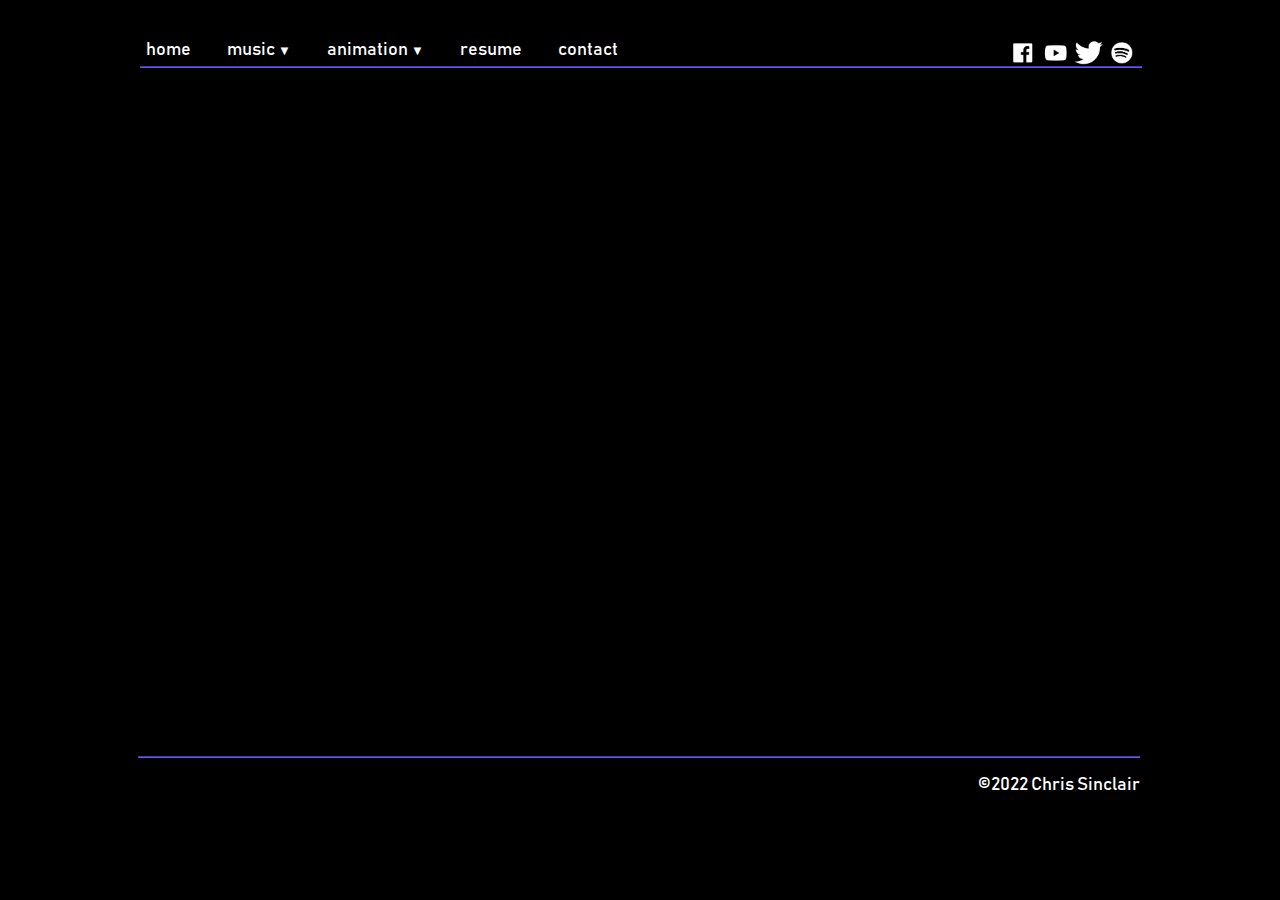
<file: anim_abstract.html>
<!DOCTYPE = html>
<html lang = "en">
	<head>
		<title>Chris Sinclair | Abstract Animation</title>
		<link rel = "stylesheet" href = "./css/style.css" type = "text/css"/>
		<link rel="icon" type="image/x-icon" href="./img/favicon.png">
		<meta charset = "UTF-8">
		<meta name = "description" content = "Chris Sinclair">
		<meta name = "keywords" content = "chris sinclair, portfolio, art, artist, music, animation, web design, resume">
		<meta name = "author" content = "Chris Sinclair">
		<meta name = "viewport" content = "width = device-width, initial-scale = 1.0">
	</head>
	<body>
		<div id = "container">
			<div id = "menu">
				<button id = "button" onClick = "window.location.href = 'index.html';">home</button>
				<div class = "music">
					<button id = "button">music <span style = "font-size: 13px;">▼</span></button>
					<div class = "music-content">
						<a href = "music_fox.html">fox</a>
						<a href = "music_tse.html">the sinclair express</a>
					</div>
				</div>
				<div class = "animation">
					<button id = "button">animation <span style = "font-size: 13px;">▼</span></button>
					<div class = "animation-content">
						<a href = "anim_char.html">character animation</a>
						<a href = "anim_abstract.html">abstract animation</a>
					</div>
				</div>
				<button id = "button" onClick = "window.location.href = 'resume.html';">resume</button>
				<button id = "button" onClick = "window.location.href = 'contact.html';">contact</button>
			</div>
			<div id = "socials">				
				<a href = "https://open.spotify.com/artist/1iUib1LnnTDov2gKu0nJpO"><img src = "./img/thumb_spot.png" alt = "The Sinclair Express' Spotify Band Page"></a>
				<a href = "https://twitter.com/CSinclair89"><img src = "./img/thumb_twitter.png" alt = "Chris Sinclair's Twitter Profile"></a>
				<a href = "https://www.youtube.com/user/chrissinclair89"><img src = "./img/thumb_yt.png" alt = "Chris Sinclair's YouTube Channel"></a>
				<a href = "https://www.facebook.com/chris.sinclair89/" ><img src = "./img/thumb_fb.png" alt = "Chris Sinclair's Facebook Page"></a>
			</div>
			<hr id ="hr1">
			<div id = "animmain">
				<iframe width="560" height="315" src="https://www.youtube.com/embed/FMKj3icFLWA" title="YouTube video player" frameborder="0" allow="accelerometer; autoplay; clipboard-write; encrypted-media; gyroscope; picture-in-picture" allowfullscreen></iframe>
				<p></p>
				<iframe width="560" height="315" src="https://www.youtube.com/embed/MtXNTQKN544" title="YouTube video player" frameborder="0" allow="accelerometer; autoplay; clipboard-write; encrypted-media; gyroscope; picture-in-picture" allowfullscreen></iframe>
			</div>
			<hr id = "hr2">
		<footer>
		<p style = "font-size: 18px; text-align: right; position: static;">©2022 Chris Sinclair</p>
		</footer>
		</div>
	</body>
</html>
</file>
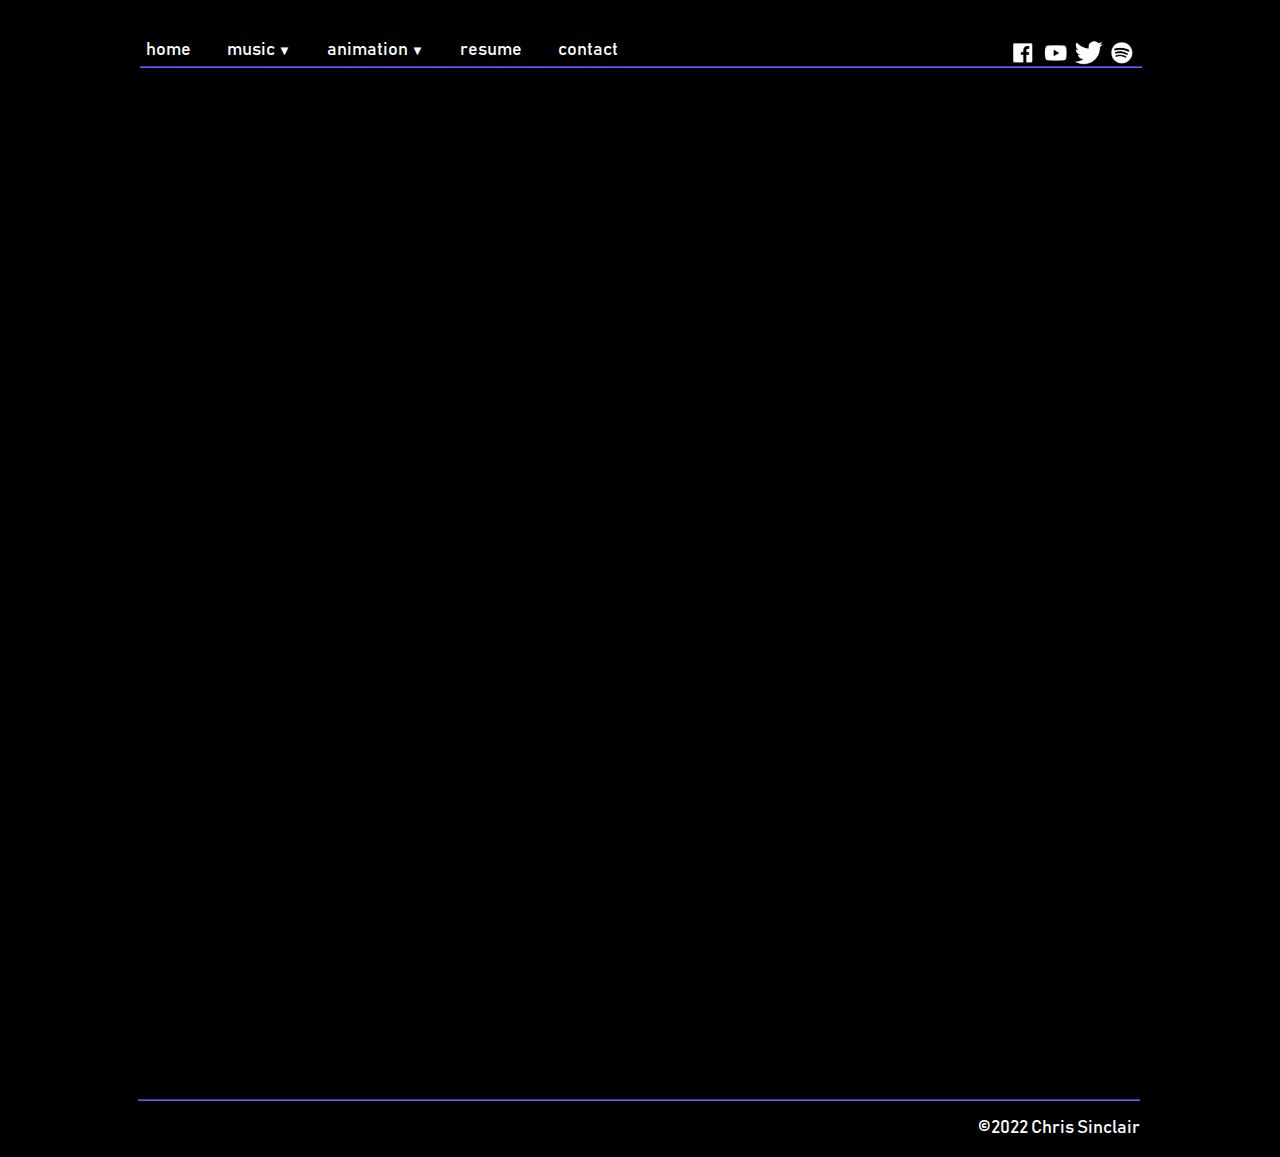
<file: anim_char.html>
<!DOCTYPE = html>
<html lang = "en">
	<head>
		<title>Chris Sinclair | Character Animation</title>
		<link rel = "stylesheet" href = "./css/style.css" type = "text/css"/>
		<link rel="icon" type="image/x-icon" href="./img/favicon.png">
		<meta charset = "UTF-8">
		<meta name = "description" content = "Chris Sinclair">
		<meta name = "keywords" content = "chris sinclair, portfolio, art, artist, music, animation, web design, resume">
		<meta name = "author" content = "Chris Sinclair">
		<meta name = "viewport" content = "width = device-width, initial-scale = 1.0">
	</head>
	<body>
		<div id = "container">
			<div id = "menu">
				<button id = "button" onClick = "window.location.href = 'index.html';">home</button>
				<div class = "music">
					<button id = "button">music <span style = "font-size: 13px;">▼</span></button>
					<div class = "music-content">
						<a href = "music_fox.html">fox</a>
						<a href = "music_tse.html">the sinclair express</a>
					</div>
				</div>
				<div class = "animation">
					<button id = "button">animation <span style = "font-size: 13px;">▼</span></button>
					<div class = "animation-content">
						<a href = "anim_char.html">character animation</a>
						<a href = "anim_abstract.html">abstract animation</a>
					</div>
				</div>
				<button id = "button" onClick = "window.location.href = 'resume.html';">resume</button>
				<button id = "button" onClick = "window.location.href = 'contact.html';">contact</button>
			</div>
			<div id = "socials">				
				<a href = "https://open.spotify.com/artist/1iUib1LnnTDov2gKu0nJpO"><img src = "./img/thumb_spot.png" alt = "The Sinclair Express' Spotify Band Page"></a>
				<a href = "https://twitter.com/CSinclair89"><img src = "./img/thumb_twitter.png" alt = "Chris Sinclair's Twitter Profile"></a>
				<a href = "https://www.youtube.com/user/chrissinclair89"><img src = "./img/thumb_yt.png" alt = "Chris Sinclair's YouTube Channel"></a>
				<a href = "https://www.facebook.com/chris.sinclair89/" ><img src = "./img/thumb_fb.png" alt = "Chris Sinclair's Facebook Page"></a>
			</div>
			<hr id ="hr1">
			<div id = "animmain">
				<iframe width="560" height="315" src="https://www.youtube.com/embed/6Lx0YkuIpkQ" title="YouTube video player" frameborder="0" allow="accelerometer; autoplay; clipboard-write; encrypted-media; gyroscope; picture-in-picture" allowfullscreen></iframe>
				<p></p>
				<iframe width="560" height="315" src="https://www.youtube.com/embed/OiiYmD4JtP4" title="YouTube video player" frameborder="0" allow="accelerometer; autoplay; clipboard-write; encrypted-media; gyroscope; picture-in-picture" allowfullscreen></iframe>
				<p></p>
				<iframe width="560" height="315" src="https://www.youtube.com/embed/UyFCKuN_F6k" title="YouTube video player" frameborder="0" allow="accelerometer; autoplay; clipboard-write; encrypted-media; gyroscope; picture-in-picture" allowfullscreen></iframe>
			</div>
			<hr id = "hr2">
		<footer>
		<p style = "font-size: 18px; text-align: right; position: static;">©2022 Chris Sinclair</p>
		</footer>
		</div>
	</body>
</html>
</file>
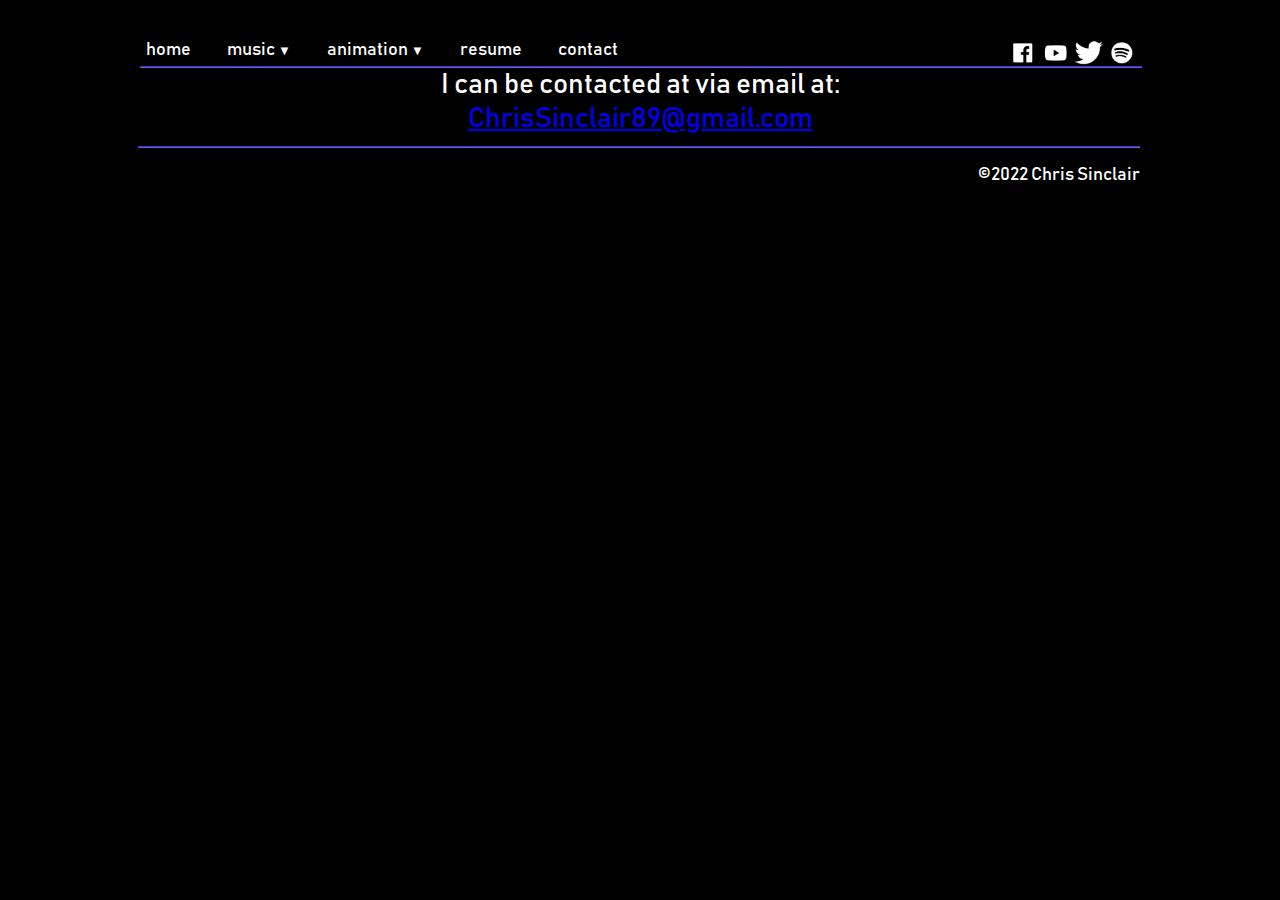
<file: contact.html>
<!DOCTYPE = html>
<html lang = "en">
	<head>
		<title>Chris Sinclair | Home</title>
		<link rel = "stylesheet" href = "./css/style.css" type = "text/css"/>
		<link rel="icon" type="image/x-icon" href="./img/favicon.png">
		<meta charset = "UTF-8">
		<meta name = "description" content = "Chris Sinclair">
		<meta name = "keywords" content = "chris sinclair, portfolio, art, artist, music, animation, web design, resume">
		<meta name = "author" content = "Chris Sinclair">
		<meta name = "viewport" content = "width = device-width, initial-scale = 1.0">
	</head>
	<body>
		<div id = "container">
			<div id = "menu">
				<button id = "button" onClick = "window.location.href = 'index.html';">home</button>
				<div class = "music">
					<button id = "button">music <span style = "font-size: 13px;">▼</span></button>
					<div class = "music-content">
						<a href = "music_fox.html">fox</a>
						<a href = "music_tse.html">the sinclair express</a>
					</div>
				</div>
				<div class = "animation">
					<button id = "button">animation <span style = "font-size: 13px;">▼</span></button>
					<div class = "animation-content">
						<a href = "anim_char.html">character animation</a>
						<a href = "anim_abstract.html">abstract animation</a>
					</div>
				</div>
				<button id = "button" onClick = "window.location.href = 'resume.html';">resume</button>
				<button id = "button" onClick = "window.location.href = 'contact.html';">contact</button>
			</div>
			<div id = "socials">				
				<a href = "https://open.spotify.com/artist/1iUib1LnnTDov2gKu0nJpO"><img src = "./img/thumb_spot.png" alt = "The Sinclair Express' Spotify Band Page"></a>
				<a href = "https://twitter.com/CSinclair89"><img src = "./img/thumb_twitter.png" alt = "Chris Sinclair's Twitter Profile"></a>
				<a href = "https://www.youtube.com/user/chrissinclair89"><img src = "./img/thumb_yt.png" alt = "Chris Sinclair's YouTube Channel"></a>
				<a href = "https://www.facebook.com/chris.sinclair89/" ><img src = "./img/thumb_fb.png" alt = "Chris Sinclair's Facebook Page"></a>
			</div>
			<hr id ="hr1">
			<div id = "resumemain">
				<article class = "resume">
					<p style = "margin: 0% 10% 0% 10%; text-align: center; padding: 10px 0px 10px 0px;">
						I can be contacted at via email at:<br>
						<a href = "mailto:ChrisSinclair89@gmail.com" alt = "Chris Sinclair's Email">ChrisSinclair89@gmail.com</a>
					</p>
				</article>
			</div>
			<hr id = "hr2">
		<footer>
		<p style = "font-size: 18px; text-align: right;">©2022 Chris Sinclair</p>
		</footer>
		</div>
	</body>
</html>
</file>
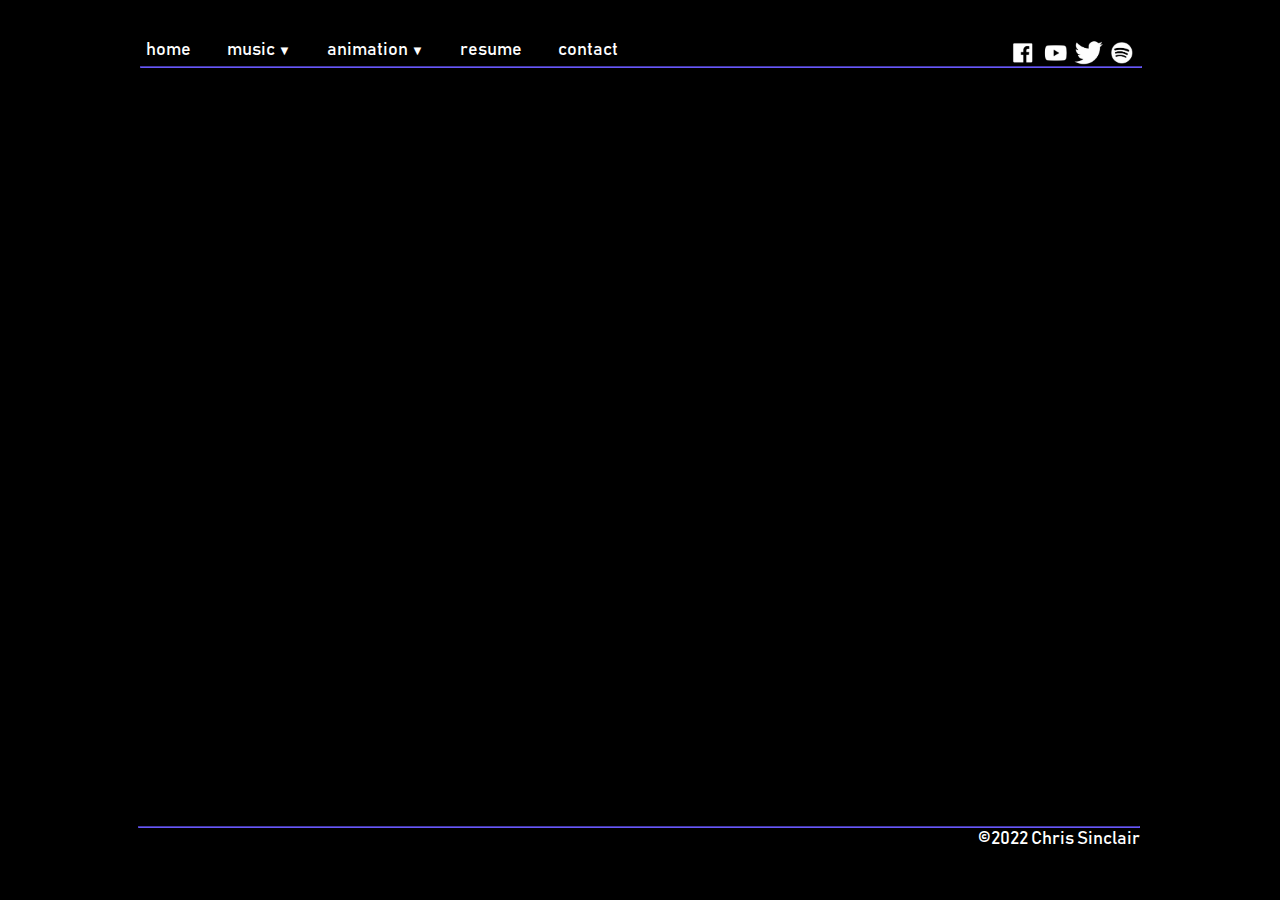
<file: music_fox.html>
<!DOCTYPE = html>
<html lang = "en">
	<head>
		<title>Chris Sinclair | Fox</title>
		<link rel = "stylesheet" href = "./css/style.css" type = "text/css"/>
		<link rel="icon" type="image/x-icon" href="./img/favicon.png">
		<meta charset = "UTF-8">
		<meta name = "description" content = "Chris Sinclair">
		<meta name = "keywords" content = "chris sinclair, portfolio, art, artist, music, animation, web design, resume">
		<meta name = "author" content = "Chris Sinclair">
		<meta name = "viewport" content = "width = device-width, initial-scale = 1.0">
	</head>
	<body>
		<div id = "container">
			<div id = "menu">
				<button id = "button" onClick = "window.location.href = 'index.html';">home</button>
				<div class = "music">
					<button id = "button">music <span style = "font-size: 13px;">▼</span></button>
					<div class = "music-content">
						<a href = "music_fox.html">fox</a>
						<a href = "music_tse.html">the sinclair express</a>
					</div>
				</div>
				<div class = "animation">
					<button id = "button">animation <span style = "font-size: 13px;">▼</span></button>
					<div class = "animation-content">
						<a href = "anim_char.html">character animation</a>
						<a href = "anim_abstract.html">abstract animation</a>
					</div>
				</div>
				<button id = "button" onClick = "window.location.href = 'resume.html';">resume</button>
				<button id = "button" onClick = "window.location.href = 'contact.html';">contact</button>
			</div>
			<div id = "socials">				
				<a href = "https://open.spotify.com/artist/1iUib1LnnTDov2gKu0nJpO"><img src = "./img/thumb_spot.png" alt = "The Sinclair Express' Spotify Band Page"></a>
				<a href = "https://twitter.com/CSinclair89"><img src = "./img/thumb_twitter.png" alt = "Chris Sinclair's Twitter Profile"></a>
				<a href = "https://www.youtube.com/user/chrissinclair89"><img src = "./img/thumb_yt.png" alt = "Chris Sinclair's YouTube Channel"></a>
				<a href = "https://www.facebook.com/chris.sinclair89/" ><img src = "./img/thumb_fb.png" alt = "Chris Sinclair's Facebook Page"></a>
			</div>
			<hr id ="hr1">
			<div id = "musicmain">
				<div id = "albumplaylist">
					<iframe style="border: 0; width: 315px; height: 699px;" src="https://bandcamp.com/EmbeddedPlayer/album=4094891100/size=large/bgcol=333333/linkcol=9a64ff/transparent=true/" seamless><a href="https://foxtheband.bandcamp.com/album/souvenirs-novelties-party-tricks">Souvenirs, Novelties, Party Tricks by Fox</a></iframe>
				</div>
				<iframe width="605" height="340" src="https://www.youtube.com/embed/63X1PfVQDu0" title="YouTube video player" frameborder="0" allow="accelerometer; autoplay; clipboard-write; encrypted-media; gyroscope; picture-in-picture" allowfullscreen></iframe>
				<p></p>
				<iframe width="605" height="340" src="https://www.youtube.com/embed/jTKyWNHTPcg" title="YouTube video player" frameborder="0" allow="accelerometer; autoplay; clipboard-write; encrypted-media; gyroscope; picture-in-picture" allowfullscreen></iframe>
			</div>
			<hr id = "hr2">
		<footer>
		<p style = "font-size: 18px; text-align: right; position: static;">©2022 Chris Sinclair</p>
		</footer>
		</div>
	</body>
</html>
</file>
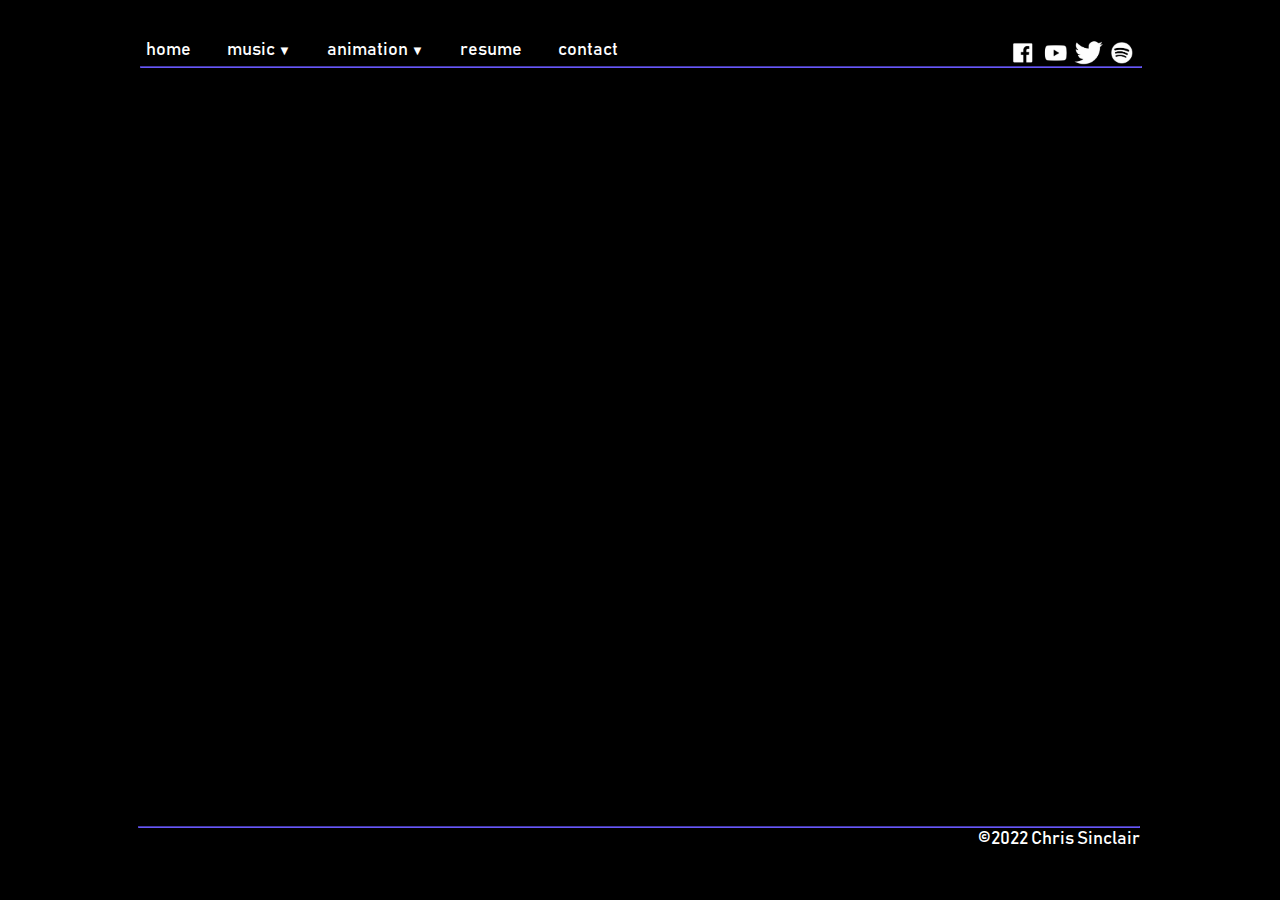
<file: music_tse.html>
<!DOCTYPE = html>
<html lang = "en">
	<head>
		<title>Chris Sinclair | The Sinclair Express</title>
		<link rel = "stylesheet" href = "./css/style.css" type = "text/css"/>
		<link rel="icon" type="image/x-icon" href="./img/favicon.png">
		<meta charset = "UTF-8">
		<meta name = "description" content = "Chris Sinclair">
		<meta name = "keywords" content = "chris sinclair, portfolio, art, artist, music, animation, web design, resume">
		<meta name = "author" content = "Chris Sinclair">
		<meta name = "viewport" content = "width = device-width, initial-scale = 1.0">
	</head>
	<body>
		<div id = "container">
			<div id = "menu">
				<button id = "button" onClick = "window.location.href = 'index.html';">home</button>
				<div class = "music">
					<button id = "button">music <span style = "font-size: 13px;">▼</span></button>
					<div class = "music-content">
						<a href = "music_fox.html">fox</a>
						<a href = "music_tse.html">the sinclair express</a>
					</div>
				</div>
				<div class = "animation">
					<button id = "button">animation <span style = "font-size: 13px;">▼</span></button>
					<div class = "animation-content">
						<a href = "anim_char.html">character animation</a>
						<a href = "anim_abstract.html">abstract animation</a>
					</div>
				</div>
				<button id = "button" onClick = "window.location.href = 'resume.html';">resume</button>
				<button id = "button" onClick = "window.location.href = 'contact.html';">contact</button>
			</div>
			<div id = "socials">				
				<a href = "https://open.spotify.com/artist/1iUib1LnnTDov2gKu0nJpO"><img src = "./img/thumb_spot.png" alt = "The Sinclair Express' Spotify Band Page"></a>
				<a href = "https://twitter.com/CSinclair89"><img src = "./img/thumb_twitter.png" alt = "Chris Sinclair's Twitter Profile"></a>
				<a href = "https://www.youtube.com/user/chrissinclair89"><img src = "./img/thumb_yt.png" alt = "Chris Sinclair's YouTube Channel"></a>
				<a href = "https://www.facebook.com/chris.sinclair89/" ><img src = "./img/thumb_fb.png" alt = "Chris Sinclair's Facebook Page"></a>
			</div>
			<hr id ="hr1">
			<div id = "musicmain">
				<div id = "albumplaylist">
					<iframe style="border: 0; width: 315px; height: 699px; float: right;" src="https://bandcamp.com/EmbeddedPlayer/album=2530351331/size=large/bgcol=333333/linkcol=9a64ff/transparent=true/" seamless><a href="https://thesinclairexpress.bandcamp.com/album/all-aboard">All Aboard by The Sinclair Express</a></iframe>
				</div>
				<iframe width="605" height="340" src="https://www.youtube.com/embed/6ni55Y8mqJw" title="YouTube video player" frameborder="0" allow="accelerometer; autoplay; clipboard-write; encrypted-media; gyroscope; picture-in-picture" allowfullscreen></iframe>
				<p></p>
				<iframe width="605" height="340" src="https://www.youtube.com/embed/anIgbrlsMZ4" title="YouTube video player" frameborder="0" allow="accelerometer; autoplay; clipboard-write; encrypted-media; gyroscope; picture-in-picture" allowfullscreen></iframe>
			</div>
			<hr id = "hr2">
		<footer>
		<p style = "font-size: 18px; text-align: right; position: static;">©2022 Chris Sinclair</p>
		</footer>
		</div>
	</body>
</html>
</file>
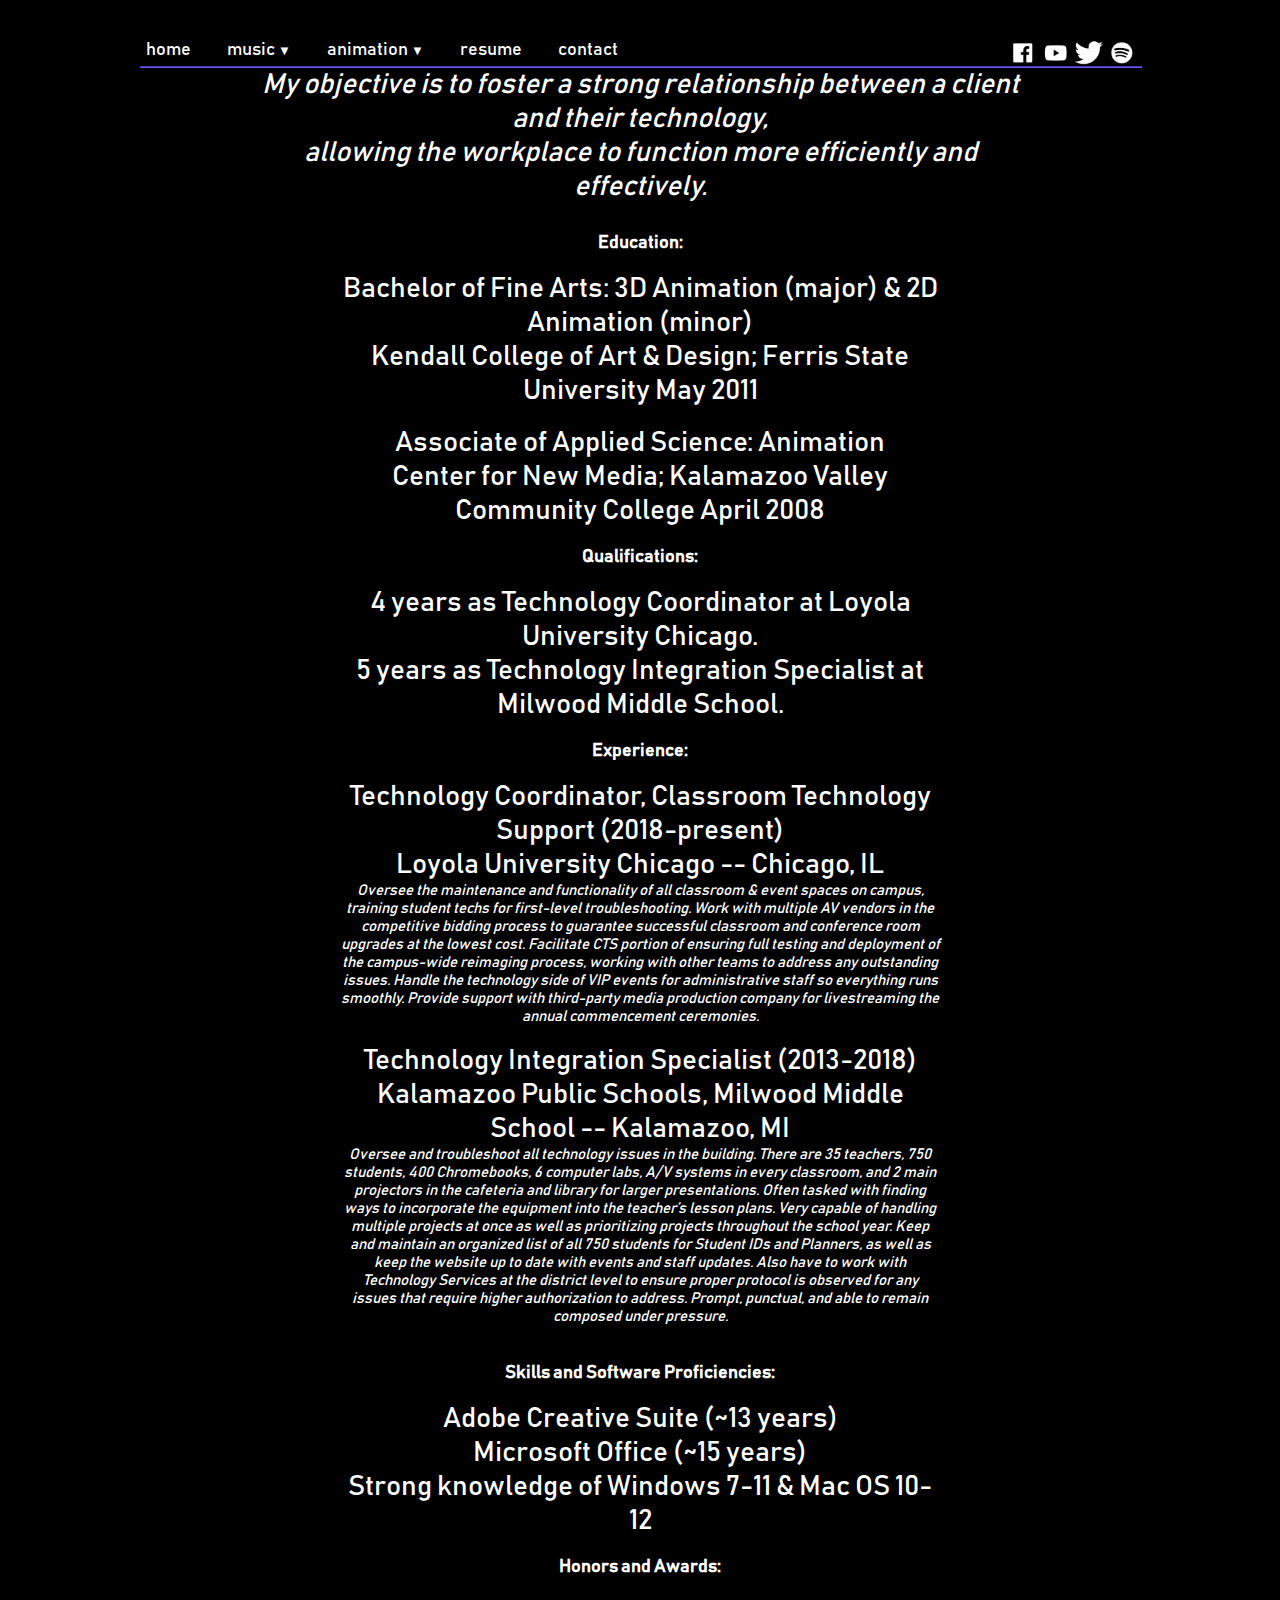
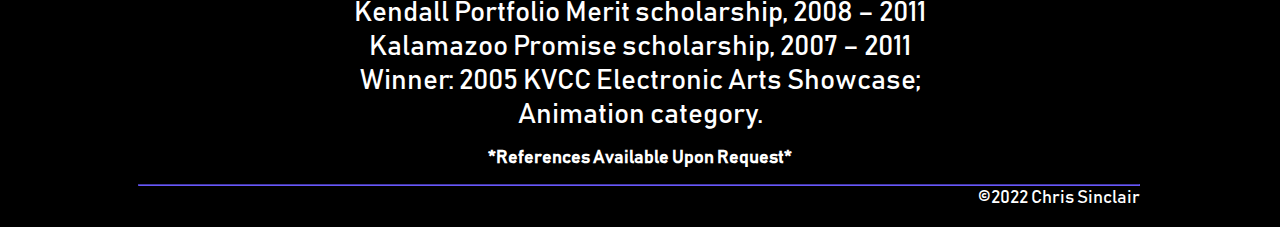
<file: resume.html>
<!DOCTYPE = html>
<html lang = "en">
	<head>
		<title>Chris Sinclair | Home</title>
		<link rel = "stylesheet" href = "./css/style.css" type = "text/css"/>
		<link rel="icon" type="image/x-icon" href="./img/favicon.png">
		<meta charset = "UTF-8">
		<meta name = "description" content = "Chris Sinclair">
		<meta name = "keywords" content = "chris sinclair, portfolio, art, artist, music, animation, web design, resume">
		<meta name = "author" content = "Chris Sinclair">
		<meta name = "viewport" content = "width = device-width, initial-scale = 1.0">
	</head>
	<body>
		<div id = "container">
			<div id = "menu">
				<button id = "button" onClick = "window.location.href = 'index.html';">home</button>
				<div class = "music">
					<button id = "button">music <span style = "font-size: 13px;">▼</span></button>
					<div class = "music-content">
						<a href = "music_fox.html">fox</a>
						<a href = "music_tse.html">the sinclair express</a>
					</div>
				</div>
				<div class = "animation">
					<button id = "button">animation <span style = "font-size: 13px;">▼</span></button>
					<div class = "animation-content">
						<a href = "anim_char.html">character animation</a>
						<a href = "anim_abstract.html">abstract animation</a>
					</div>
				</div>
				<button id = "button" onClick = "window.location.href = 'resume.html';">resume</button>
				<button id = "button" onClick = "window.location.href = 'contact.html';">contact</button>
			</div>
			<div id = "socials">				
				<a href = "https://open.spotify.com/artist/1iUib1LnnTDov2gKu0nJpO"><img src = "./img/thumb_spot.png" alt = "The Sinclair Express' Spotify Band Page"></a>
				<a href = "https://twitter.com/CSinclair89"><img src = "./img/thumb_twitter.png" alt = "Chris Sinclair's Twitter Profile"></a>
				<a href = "https://www.youtube.com/user/chrissinclair89"><img src = "./img/thumb_yt.png" alt = "Chris Sinclair's YouTube Channel"></a>
				<a href = "https://www.facebook.com/chris.sinclair89/" ><img src = "./img/thumb_fb.png" alt = "Chris Sinclair's Facebook Page"></a>
			</div>
			<hr id ="hr1">
			<div id = "resumemain">
				<article class = "resume">
					<p style = "margin: 0% 10% 0% 10%; text-align: center; padding: 10px 0px 10px 0px;"><em>My objective is to foster a strong relationship between a client and their technology,<br>allowing the workplace to function more efficiently and effectively.</em></p>

					<h3>Education:</h3>

				    <p style = "margin: 0% 20% 0% 20%; text-align: center;">Bachelor of Fine Arts: 3D Animation (major) & 2D Animation (minor)<br>
				    Kendall College of Art & Design; Ferris State University
				    May 2011</p><br>

				    <p style = "margin: 0% 20% 0% 20%; text-align: center;">Associate of Applied Science: Animation<br>
				    Center for New Media; Kalamazoo Valley Community College
				    April 2008</p>

					<h3>Qualifications:</h3>

					<p style = "margin: 0% 20% 0% 20%; text-align: center;">4 years as Technology Coordinator at Loyola University Chicago.<br>
					5 years as Technology Integration Specialist at Milwood Middle School.</p>

					<h3>Experience:</h3>

					<p style = "margin: 0% 20% 0% 20%; text-align: center;">Technology Coordinator, Classroom Technology Support (2018-present)<br>
					Loyola University Chicago -- Chicago, IL<br>
					<em style = "font-size: 15px">Oversee the maintenance and functionality of all classroom & event spaces on campus, training student techs for first-level troubleshooting. Work with multiple AV vendors in the competitive bidding process to guarantee successful classroom and conference room upgrades at the lowest cost. Facilitate CTS portion of ensuring full testing and deployment of the campus-wide reimaging process, working with other teams to address any outstanding issues. Handle the technology side of VIP events for administrative staff so everything runs smoothly. Provide support with third-party media production company for livestreaming the annual commencement ceremonies.</em></p><br>

					<p style = "margin: 0% 20% 0% 20%; text-align: center;">Technology Integration Specialist (2013-2018)<br>
					Kalamazoo Public Schools, Milwood Middle School -- Kalamazoo, MI<br>
					<em style = "font-size: 15px">Oversee and troubleshoot all technology issues in the building. There are 35 teachers, 750 
					students, 400 Chromebooks, 6 computer labs, A/V systems in every classroom, and 2 main
					projectors in the cafeteria and library for larger presentations. Often tasked with finding ways to incorporate the equipment into the teacher’s lesson plans. Very capable of handling multiple projects at once as well as prioritizing projects throughout the school year. Keep and maintain an organized list of all 750 students for Student IDs and Planners, as well as keep the website up to date with events and staff updates. Also have to work with Technology Services at the district level to ensure proper protocol is observed for any issues that require higher authorization to address. Prompt, punctual, and able to remain composed under pressure.</em></p><br>


					<h3>Skills and Software Proficiencies:</h3>
					 
					<p style = "margin: 0% 20% 0% 20%; text-align: center;">Adobe Creative Suite (~13 years)<br>
					Microsoft Office (~15 years)<br>
					Strong knowledge of Windows 7-11 & Mac OS 10-12</p>

					<h3>Honors and Awards:</h3>

					<p style = "margin: 0% 20% 0% 20%; text-align: center;">Kendall Portfolio Merit scholarship, 2008 – 2011<br>
					Kalamazoo Promise scholarship, 2007 – 2011<br>
					Winner: 2005 KVCC Electronic Arts Showcase; Animation category.</p>

					<h2>*References Available Upon Request*</h3>
				</article>
			</div>
			<hr id = "hr2">
		<footer>
		<p style = "font-size: 18px; text-align: right;">©2022 Chris Sinclair</p>
		</footer>
		</div>
	</body>
</html>
</file>
<file: css/style.css>
@font-face {
	font-family: Bahnschrift;
	src: url(../font/Bahnschrift.ttf);
	src: url(../font/Bahnschrift.otf);
  	src: url(../font/Bahnschrift.woff);
}

/* Home Page Styling */

p {
	color: white;
	font-family: bahnschrift;
	font-size: 28px;

}

body {
	background-color: black;
}

#homemain {
	display: block;
	text-align: center;
	margin:  auto;

}

@keyframes topline {
	0% {width: 0%; opacity: 100%;}
	100% {width: 100%; opacity: 100%;}
}

#homehr1div {
	clear: both;
}

#homehr1 {
	margin-bottom: 0px;
	margin-top: 0px;
	opacity: 0%;
	float: left;
	width: 100%;
	border-color: #6757F9;
	-webkit-animation: topline .65s 1 forwards;
	animation-delay: 0.5s;
}

@keyframes bottomline {
	0% {width: 0%; opacity: 100%;}
	100% {width: 100%; opacity: 100%;}
}

#homehr2div {
	clear: both;
}

#homehr2 {
	margin-bottom: 0px;
	margin-top: 0px;
	opacity: 0%;
	float: right;
	width: 100%;
	border-color: #6757F9;
	-webkit-animation: bottomline .65s 1 forwards;
	animation-delay: 0.5s;
}

@keyframes footeranim {
	0% {opacity: 0%;}
	100% {opacity: 100%;}
}

#homefooter {
	opacity: 0%;
	background-color: black;
	-webkit-animation: footeranim 3s 1 forwards;
	animation-delay: 1.75s;
}

#homebutton {
	background-color: black;
	color:  white;
	margin-right: 20px;
	font-size:  18px;
	font-family: bahnschrift;
	border: none;
	cursor: pointer;
}

#homebutton:hover {
	color: rgb(179, 179, 179);
}

@keyframes menuanim {
	0% {opacity: 0%;}
	100% {opacity: 100%;}
}

#homemenu {
	position: relative;
	z-index: 999;
	opacity: 0%;
	float: left;
	margin-bottom: -12px;
	-webkit-animation: menuanim 3s 1 forwards;
	animation-delay: 1.75s;
}

#container {
	margin:  auto;
	padding-top:  30px;
	max-width: 1000px;
}

@keyframes socialsanim {
	0% {opacity: 0%;}
	100% {opacity: 100%;}
}


#homesocials {
	opacity: 0%;
	width: 300px;
	height: 25px;
	float: right;
	margin-bottom: -5px;
	padding-bottom: 8px;
	-webkit-animation: socialsanim 3s 1 forwards;
	animation-delay: 1.75s;
}

#homesocials img {
	display: block;
	float: right;
	width: 10%;
	margin-right: 3px;
}

@keyframes imganim {
	0% {transform: scale(0); opacity: 0%;}
	10% {transform: scale(0.1); opacity: 40%;}
	60% {transform: scale(1.15); opacity: 100%;}
	90% {transform: scale(.97); opacity: 100%;}
	100% {transform: scale(1); opacity: 100%;}
}

img {
	width: 100%;
}

.img {
	display: block;
	opacity: 0%;
	max-width: 450px;
	padding-right: 30px;
	float:  left;
	margin-right: 1rem;
	margin-right: calc(.5rem + 2vw);
	object-fit: cover;
	shape-outside: circle(49%);
	animation-timing-function: cubic-bezier();
	-webkit-animation: imganim 0.4s 1 forwards;
	animation-delay: 1.25s;
}

@keyframes introanim {
	0% {opacity: 0%;}
	100% {opacity: 100%;}
}

.intro p {
	margin:  3rem auto;
	text-align: justify;
	opacity: 0%;
	-webkit-animation: introanim 3s 1 forwards;
	animation-delay: 1.75s;
}

/* End Home Page Styling */

/* Sub Page Styling */

p {
	color: white;
	font-family: bahnschrift;
	font-size: 28px;

}

body {
	background-color: black;
}

#main {
	display: block;
	text-align: center;
	margin:  auto;

}

#musicmain {
	float: left;
	text-align: center;
	padding: 20px 0px 30px 30px;
	margin: auto;
}

#animmain {
	padding:  30px;
	text-align: center;
}

#musicmain {
	margin:  auto;
	text-align: center;
}

#albumplaylist {
	display:  block;
	float: right;
	padding-left:  20px;
}

#hr1div {
	clear: both;
}

#hr1 {
	margin-bottom: 0px;
	margin-top: 0px;
	float: left;
	width: 100%;
	border-color: #6757F9;
}

#hr2div {
	clear: both;
}

#hr2 {
	margin-bottom: 0px;
	margin-top: 0px;
	float: right;
	width: 100%;
	border-color: #6757F9;
}

footer {
	background-color: black;
}

#button {
	background-color: black;
	color:  white;
	margin-right: 20px;
	font-size:  18px;
	font-family: bahnschrift;
	border: none;
	cursor: pointer;
}

#button:hover {
	color: rgb(179, 179, 179);
}

#menu {
	position: relative;
	z-index: 999;
	float: left;
	margin-bottom: -12px;
}

#container {
	margin:  auto;
	padding-top:  30px;
	max-width: 1000px;
}

#socials {
	width: 300px;
	height: 25px;
	float: right;
	margin-bottom: -5px;
	padding-bottom: 8px;
}

#socials img {
	display: block;
	float: right;
	width: 10%;
	margin-right: 3px;
}

#resume p, h2, h3, span {
	color: white;
	font-family: bahnschrift;
	font-size: 18px;
	text-align: center;
}

/* End Sub Page Styling */

/* Pseudo classes & Media Queries */

.music, .animation {
	display:  inline-block;
}

.music-content, .animation-content {
	display:  none;
	position:  absolute;
	background-color: black;
	min-width: 160px;
	padding:  6px 6px;
	z-index:  1;
}

.music-content a, .animation-content a {
	font-family: bahnschrift;
	color: white;
	padding: 6px 16px;
	text-decoration: none;
	display: block;
}

.music-content a:hover, .animation-content a:hover {
	color:  rgb(179, 179, 179);
}

.music:hover .music-content, .animation:hover .animation-content {
	display: block;
}

@media screen and (max-width: 800px) {
	
	#container {
		max-width: 800px;
	}

	#homebutton {
		background-color: black;
		color:  white;
		margin-right: 10px;
		font-size:  18px;
		font-family: bahnschrift;
		border: none;
		cursor: pointer;
	}

	#homehr1 {
		margin-bottom: 0px;
		margin-top: 0px;
		opacity: 100%;
		float: none;
		width: 100%;
		border-color: #6757F9;
		-webkit-animation: none;
		animation-delay: 0s;
	}

	#homehr2 {
		margin-bottom: 0px;
		margin-top: 0px;
		opacity: 100%;
		float: none;
		width: 100%;
		border-color: #6757F9;
		-webkit-animation: none;
		animation-delay: 0s;
	}

	#homemenu {
		padding-top: 20px;
		font-size: 18px;
		opacity: 100%;
		float: left;
		margin-bottom: -60px;
		-webkit-animation: none;
		animation-delay: 0;
	}

	img {
		width: 100%;
	}

	.img {
		display: block;
		opacity: 100%;
		padding: 20px;
		float:  none;
		margin: auto;
		shape-outside: none;
		animation-timing-function: none;
		-webkit-animation: none;
		animation-delay: 0s;
		}

	#homesocials {
		display: block;
		float: right;
		opacity: 100%;
		width: 300px;
		height: 25px;
		margin: 5px;
		padding: 8px;
		-webkit-animation: none;
		animation-delay: 0s;
	}

	#homesocials img {
		display: block;
		float: right;
		width: 10%;
		margin-right: 3px;
	}

	.intro p {
		margin:  auto;
		padding: 20px;
		text-align: center;
		opacity: 100%;
		-webkit-animation: none;
		animation-delay: 0s;
	}


}

@media screen and (max-width: 550px) {

	#container {
		max-width: 480px;
	}

	#homebutton {
		background-color: black;
		color:  white;
		margin-right: 20px;
		font-size:  25px;
		font-family: bahnschrift;
		border: none;
		cursor: pointer;
		text-align: center;
	}

	#homehr1 {
		margin-bottom: 0px;
		margin-top: 0px;
		opacity: 100%;
		float: none;
		width: 100%;
		border-color: #6757F9;
		-webkit-animation: none;
		animation-delay: 0s;
	}

	#homehr2 {
		margin-bottom: 0px;
		margin-top: 0px;
		opacity: 100%;
		float: none;
		width: 100%;
		border-color: #6757F9;
		-webkit-animation: none;
		animation-delay: 0s;
	}

	#homemenu {
		text-align: center;
		margin: auto;
		font-size: 25px;
		opacity: 100%;
		float: center;
		margin-bottom: -12px;
		-webkit-animation: none;
		animation-delay: 0;
	}

	img {
		width: 100%;
	}

	.img {
		display: block;
		opacity: 100%;
		padding: 20px;
		float:  none;
		margin: auto;
		shape-outside: none;
		animation-timing-function: none;
		-webkit-animation: none;
		animation-delay: 0s;
		}

	#homesocials {
		display: block;
		text-align: center;
		margin: auto;
		opacity: 100%;
		width: 300px;
		height: 25px;
		margin: 5px;
		padding: 8px;
		-webkit-animation: none;
		animation-delay: 0s;
	}

	#homesocials img {
		display: block;
		float: left;
		width: 10%;
		margin-right: 3px;
	}

	.intro p {
		margin:  auto;
		padding: 20px;
		text-align: center;
		opacity: 100%;
		-webkit-animation: none;
		animation-delay: 0s;
	}
}

/* End Pseudo Classes and Media Queries */
</file>
